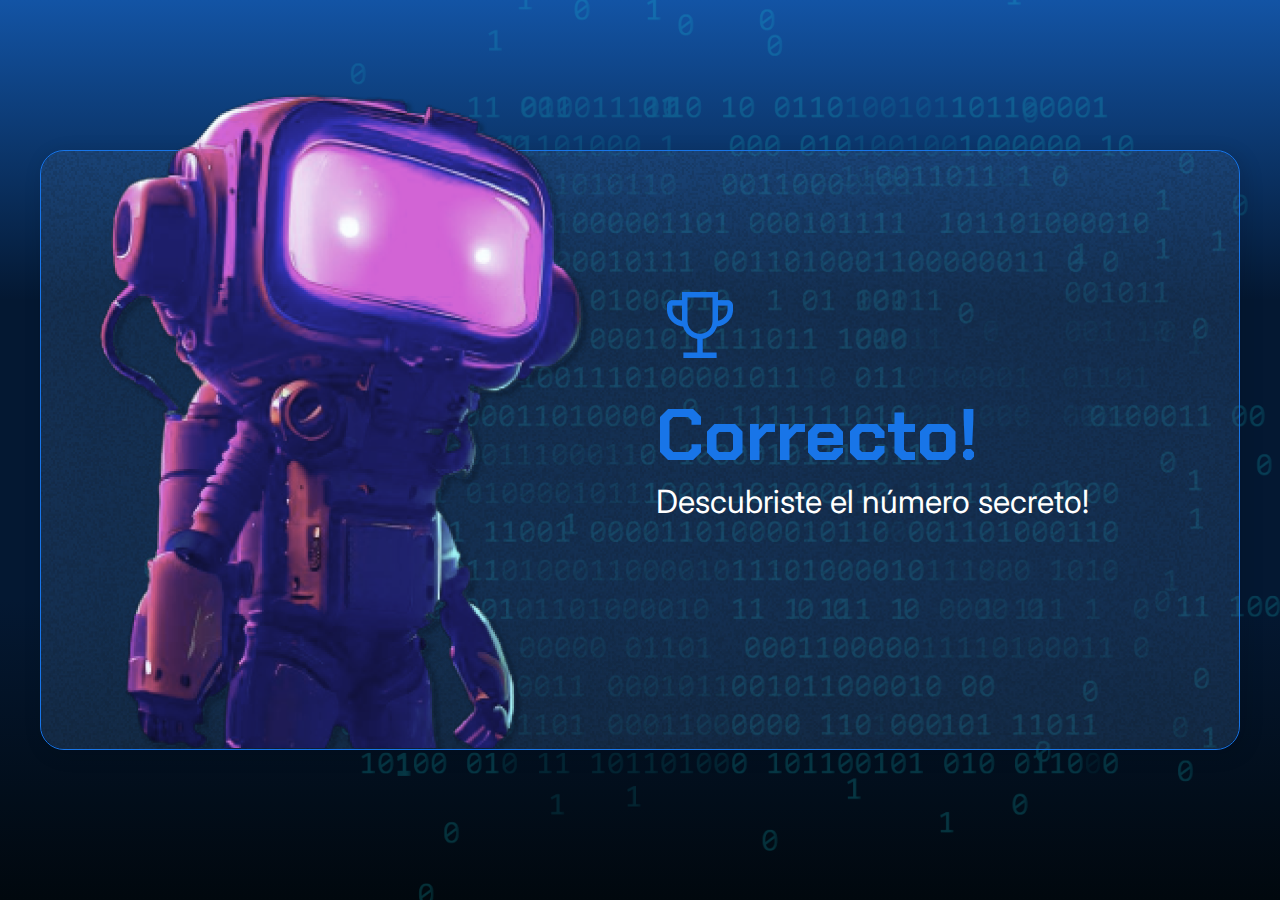
<file: 2034-logica-programacion-1-Aula1/index.html>
<!DOCTYPE html>
<html lang="en">

<head>
    <meta charset="UTF-8">
    <meta name="viewport" content="width=device-width, initial-scale=1.0">
    <link rel="preconnect" href="https://fonts.googleapis.com">
    <link rel="preconnect" href="https://fonts.gstatic.com" crossorigin>
    <link href="https://fonts.googleapis.com/css2?family=Chakra+Petch:wght@700&family=Inter:wght@400;700&display=swap"
        rel="stylesheet">
    <link rel="stylesheet" href="style.css">
    <title>JS Game</title>
</head>

<body>
    <div class="container">
        <div class="container__contenido">
            <img src="./img/robot.png" alt="Robot" class="container__imagen-robot" />
            <div class="container__informaciones">
                <img src="./img/trophy.png" alt="Icono de trofeo" />
                 <div class="container__texto">
                    <h1><span class="container__texto-azul">Correcto!</span></h1>
                    <h2>Descubriste el número secreto!</h2>
                </div>
            </div>
        </div>
    </div>
    <script src="Ejercicio Math Random.js"></script>
</body>
</html>
</file>
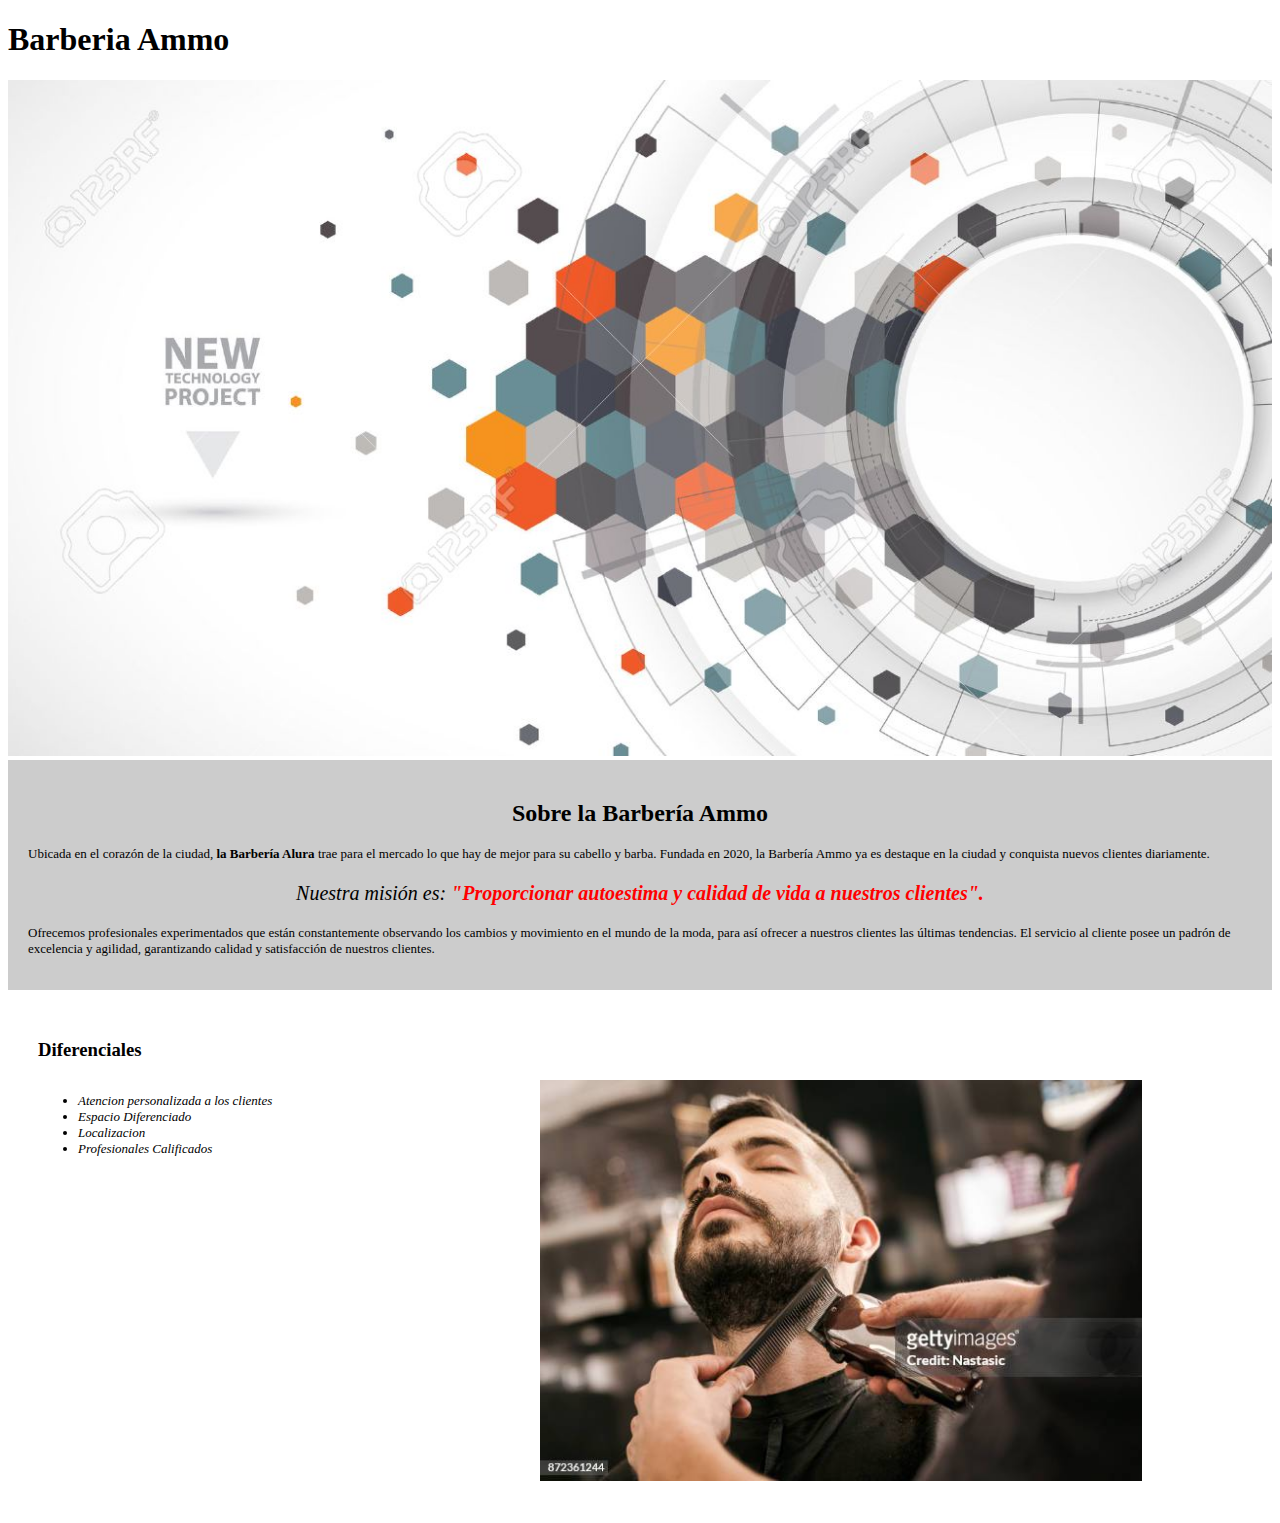
<file: FrontEnd/index.html>
<!DOCTYPE html>
<!-- es muy importante esta referencia ya que le dice al navegador que tipo de codigo estamos mandandole -->
<html lang="es">
<!-- esta es la linea del lenguaje -->

    <!-- dentro del codigo es buena practica señalar las secciones del texto -->

    
    <head>
        <meta charset="UTF-8">
        <!-- aqui se señala el tipo de lenguaje que va a utilizar mi codigo (UFT-8 ya incluye casi todos los caracteres) -->
        <title>Barbería Ammo</title>
        <link rel="stylesheet" href="style.css">
        <!-- /* La propiedad link + rel nos ayuda a linkear y relacionar el formato de nuestro codigo HTML con la hoja .css */  -->
    </head>

    <body>
        <header>
            <h1>Barberia Ammo</h1>
        </header>
        <img id="banner" src="banner/banner.jpg">
        <!-- esta es la referencia a la imagen que ya tengo guardada en una carpeta a un lado de mis demas archivos "source" -->
    <div class="principal">
        <!-- Al otorgarle "Class" a los diferentes Tags dentro del texto me permite hacerle modificaciones en .css especificamente a esa clase, dentro de otras tags parecidas -->
        <h2 id="titulo"> Sobre la Barbería Ammo</h2>
        <!-- el ID es como otorgarle una identidad a una etiqueta y poder diferenciarla de otras -->
        <p>Ubicada en el corazón de la ciudad, <strong>la Barbería Alura</strong> trae para el mercado lo que hay de mejor para su cabello y barba. Fundada en 2020, la Barbería Ammo ya es destaque en la ciudad y conquista nuevos clientes diariamente.</p>

        <p id= "Mision"><em>Nuestra misión es: <strong>"Proporcionar autoestima y calidad de vida a nuestros clientes".</strong></em></p>
        
        <p>Ofrecemos profesionales experimentados que están constantemente observando los cambios y movimiento en el mundo de la moda, para así ofrecer a nuestros clientes las últimas tendencias. El servicio al cliente posee un padrón de excelencia y agilidad, garantizando calidad y satisfacción de nuestros clientes.</p> 
    </body>
    </div>

    <div class="diferenciales">
        <h3>Diferenciales</h3>
        <ul>
            <!-- Unordered list / Ordered List (OL) -->
          <li class="items">Atencion personalizada a los clientes</li>
          <li class="items">Espacio Diferenciado</li>
          <li class="items">Localizacion</li>
          <li class="items">Profesionales Calificados</li>      
        </ul>

        <img src="diferenciales/diferenciales.jpg" class="imagenDiferenciales">
        <!-- de nuevo se esta utilizando img src para insertar una imagen dentro del codigo
        (Previamente descargada, localizada en el lugar correcto con el nombre correcto) -->
    </div>


    
</html>
</file>
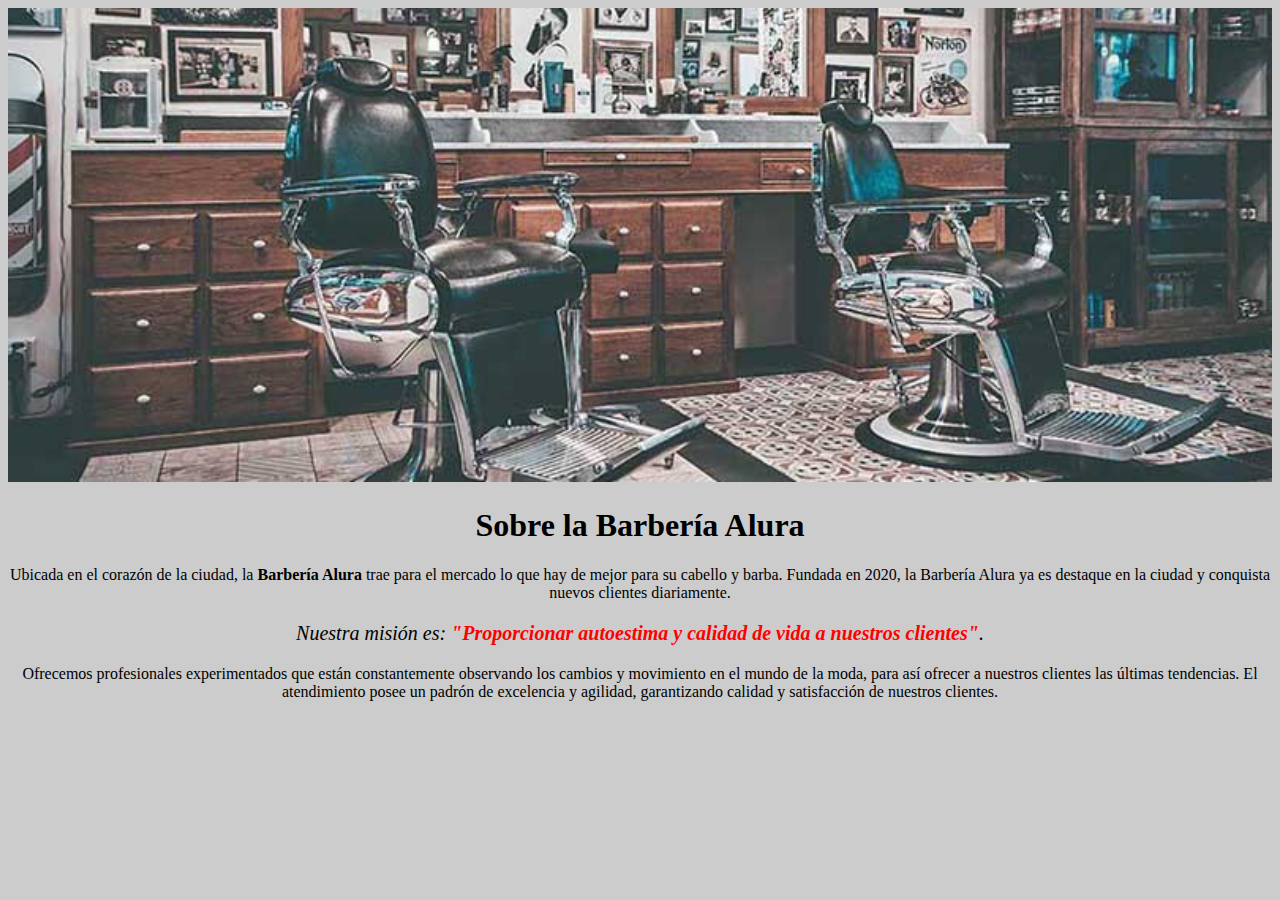
<file: FrontEnd/1742-HTML5 e CSS3 parte1-aula4/index.html>
<!DOCTYPE html>

<html lang="es">
    
    <head>

        <meta charset="UTF-8"> 
        <title>Barbería Alura</title>
        <link rel="stylesheet" href="style.css">
    
    </head>

    <body>

        <img id="banner" src="banner/banner.jpg">
        
        <h1>Sobre la Barbería Alura</h1>

        <p>Ubicada en el corazón de la ciudad, la <strong>Barbería Alura</strong> trae para el mercado lo que hay de mejor para su cabello y barba. Fundada en 2020, la Barbería Alura ya es destaque en la ciudad y conquista nuevos clientes diariamente.</p>

        <p id="mision"><em>Nuestra misión es: <strong>"Proporcionar autoestima y calidad de vida a nuestros clientes"</strong>.</em></p>

        <p>Ofrecemos profesionales experimentados que están constantemente observando los cambios y movimiento en el mundo de la moda, para así ofrecer a nuestros clientes las últimas tendencias. El atendimiento posee un padrón de excelencia y agilidad, garantizando calidad y satisfacción de nuestros clientes.</p> 
        
    </body>
</html>
</file>
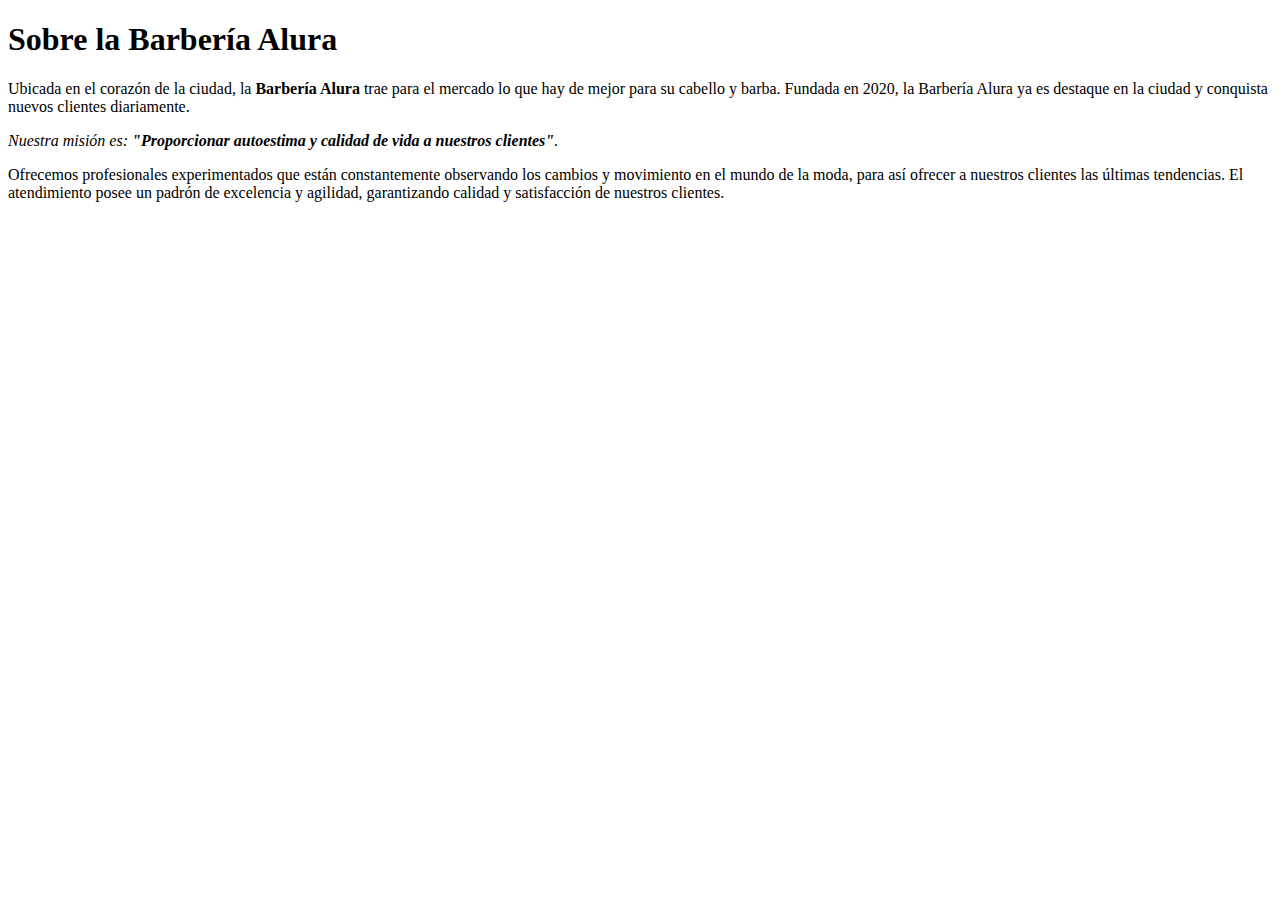
<file: FrontEnd/1742-HTML5-y-CSS3-parte1-aula3/1742-HTML5-y-CSS3-parte1-aula3/1742-HTML5 e CSS3 parte1-aula2/index.html>
<!DOCTYPE html>

<html lang="es">
    
    <head>

        <meta charset="UTF-8"> 
        <title>Barbería Alura</title>
    
    </head>

    <body>

        <h1>Sobre la Barbería Alura</h1>

        <p>Ubicada en el corazón de la ciudad, la <strong>Barbería Alura</strong> trae para el mercado lo que hay de mejor para su cabello y barba. Fundada en 2020, la Barbería Alura ya es destaque en la ciudad y conquista nuevos clientes diariamente.</p>

        <p><em>Nuestra misión es: <strong>"Proporcionar autoestima y calidad de vida a nuestros clientes"</strong>.</em></p>

        <p>Ofrecemos profesionales experimentados que están constantemente observando los cambios y movimiento en el mundo de la moda, para así ofrecer a nuestros clientes las últimas tendencias. El atendimiento posee un padrón de excelencia y agilidad, garantizando calidad y satisfacción de nuestros clientes.</p> 
        
    </body>
</html>
</file>
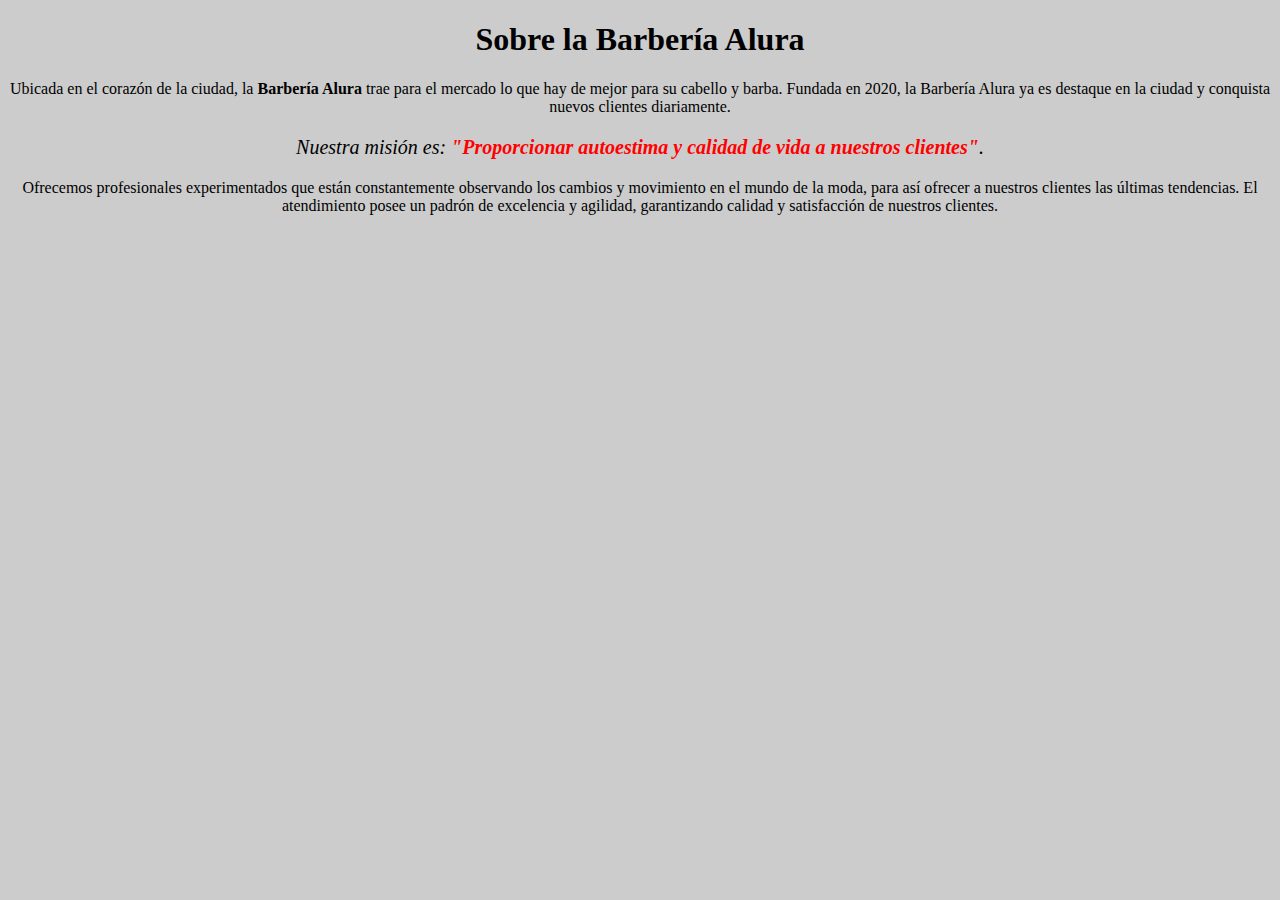
<file: FrontEnd/1742-HTML5-y-CSS3-parte1-aula3/1742-HTML5-y-CSS3-parte1-aula3/1742-HTML5 e CSS3 parte1-aula3/index.html>
<!DOCTYPE html>

<html lang="es">
    
    <head>

        <meta charset="UTF-8"> 
        <title>Barbería Alura</title>
        <link rel="stylesheet" href="style.css">
    
    </head>

    <body>

        <h1 style="text-align: center;">Sobre la Barbería Alura</h1>

        <p>Ubicada en el corazón de la ciudad, la <strong>Barbería Alura</strong> trae para el mercado lo que hay de mejor para su cabello y barba. Fundada en 2020, la Barbería Alura ya es destaque en la ciudad y conquista nuevos clientes diariamente.</p>

        <p style="font-size: 20px"><em>Nuestra misión es: <strong>"Proporcionar autoestima y calidad de vida a nuestros clientes"</strong>.</em></p>

        <p>Ofrecemos profesionales experimentados que están constantemente observando los cambios y movimiento en el mundo de la moda, para así ofrecer a nuestros clientes las últimas tendencias. El atendimiento posee un padrón de excelencia y agilidad, garantizando calidad y satisfacción de nuestros clientes.</p> 
        
    </body>
</html>
</file>
<file: 2034-logica-programacion-1-Aula1/style.css>
* {
    box-sizing: border-box;
    margin: 0;
    padding: 0;
    color: white;
}

body {
    background: linear-gradient(#1354A5 0%, #041832 33.33%, #041832 66.67%, #01080E 100%);
    height: 100vh;
    display: flex;
    align-items: center;
    justify-content: center;
}


body::before {
    background-image: url("img/code.png");
    background-repeat: no-repeat;
    background-position: right;
    content: "";
    display: block;
    position: absolute;
    width: 100%;
    height: 100%;
    opacity: 0.4;
}

.container {
    width: 1200px;
    height: 600px;
    display: flex;
    align-items: center;
    justify-content: space-between;
    border-radius: 24px;
    border: 1px solid #1875E8;
    box-shadow: 4px 4px 20px 0px rgba(1, 8, 14, 0.15);
    background-image: url("img/Ruido.png");
    background-size: 100% 100%;
    position: relative;
}

.container__contenido {
    display: flex;
    align-items: center;
    position: absolute;
    bottom: 0;
}

.container__informaciones {
    flex: 1;
    padding: 20px;
}

.container__boton {
    border-radius: 16px;
    background: #1875E8;
    padding: 16px 24px;
    width: 100%;
    font-size: 24px;
    font-weight: 700;
    border: none;
    margin-top: 16px;
}

.container__texto {
    margin: 16px 0 16px 0;
}

.container__texto-azul {
    color: #1875E8;
}

h1 {
    font-family: 'Chakra Petch', sans-serif;
    font-size: 72px;
}

h2,
p,
button {
    font-family: 'Inter', sans-serif;
}

h2 {
    font-size: 32px;
    font-weight: 400;
}
</file>
<file: FrontEnd/style.css>
body {

    
    /* h1{
        
    } */
    
    p{

        font-size: 13px;
        /* background: #CCCCCC; */
    }

    /* body{

        background: #cccccc;
    } */

    em strong{
        color: red;

    }

    #banner {
      width: 100%;  
    }

    .principal {
        background: #cccccc;
        padding: 20px;
    }

    #titulo {
        text-align: center;
    }

    #Mision {

       font-size: 20px; 
       text-align: center;
    }

    .items{
        font-style: italic;
       
    }

    .diferenciales {
        background-color: #FFFFFF;
        padding: 30px;
    
    }

    ul{
        display: inline-block;
        /* esta propiedad lo que hace es permitirme acomodar imagenes justo a un lado de 
        los elementos de la lista ul */
        vertical-align: top;
        /* para alinear la imagen al texto desde arriba */
        width: 23%;
        margin-right: 15%;
        font-size: 13px;
    }

    .imagenDiferenciales{
        width: 50%;
    }
  }
</file>
<file: FrontEnd/1742-HTML5 e CSS3 parte1-aula4/style.css>
body{
    background: #CCCCCC;
}

#banner{
    width:100%;
}

h1{
    text-align: center;
}

p{
    text-align: center;
}

em strong{
    color:red;
}

#mision{
    font-size: 20px;
}
</file>
<file: FrontEnd/1742-HTML5-y-CSS3-parte1-aula3/1742-HTML5-y-CSS3-parte1-aula3/1742-HTML5 e CSS3 parte1-aula3/style.css>
body{
    background: #CCCCCC;
}

p{
    text-align: center;
}

em strong{
    color:red;
}
</file>
